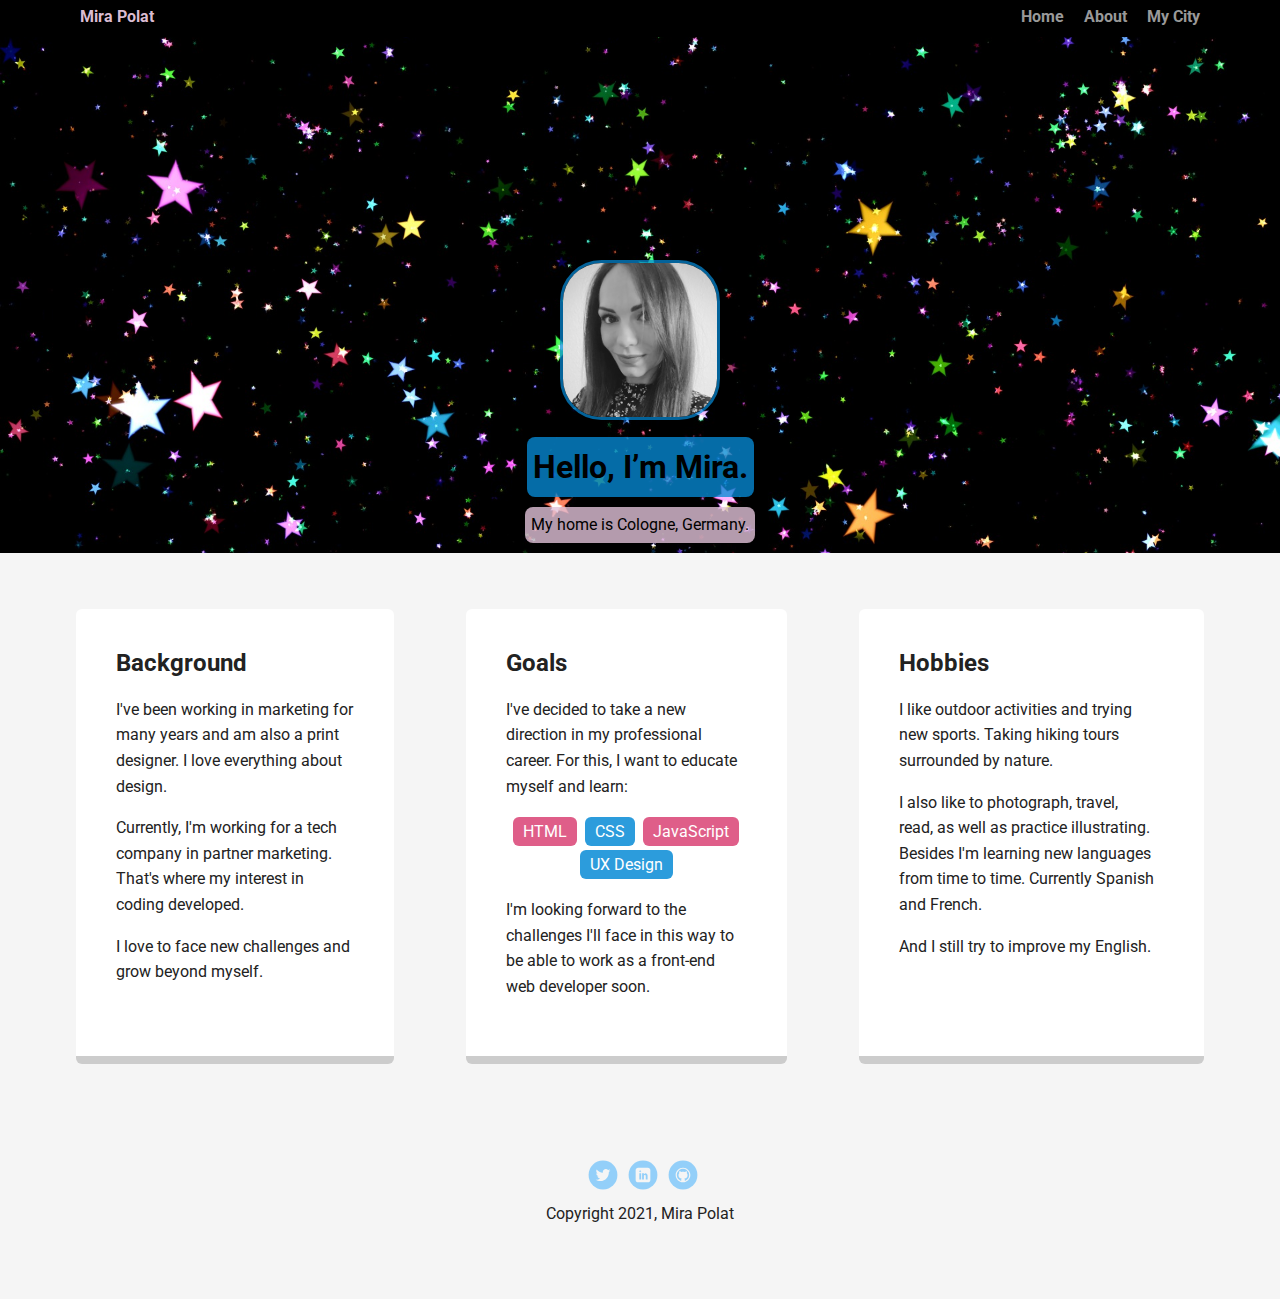
<file: index.html>
<!doctype html>
<html lang="en">
    <head>
        <meta charset="utf-8">
        <title>Mira Polat's Profile</title>
        <meta name="viewport" content="width=device-width, initial-scale=1.0">
        <link rel="stylesheet" href="styles.css">
        <link href="https://fonts.googleapis.com/css?family=Muli%7CRoboto:400,300,500,700,900" rel="stylesheet">
    </head>

<body>
    <nav class="main-nav">
      <ul class="nav">
        <li class="name">Mira Polat</li>
        <li><a href="index.html">Home</a></li>
        <li><a href="experience.html">About</a></li>
          <li><a href="city.html">My City</a></li>
      </ul>
    </nav>

<header>
    <img src="images/MiraP.jpg" alt="Picture of Mira" class="profile-image">
    <h1 class="tag name">Hello, I’m Mira.</h1>
    <p class="tag location">My home is Cologne, Germany.</p>
</header>

  <main class="flex">
      <article class="card">
          <h2>Background</h2>
          <p>I've been working in marketing for many years and am also a print designer. I love everything about design.</p>
          <p>Currently, I'm working for a tech company in partner marketing. That's where my interest in coding developed.</p> 
          <p>I love to face new challenges and grow beyond myself.</p>
      </article> 

      <article class="card">
          <h2>Goals</h2>
          <p>I've decided to take a new direction in my professional career. For this, I want to educate myself and learn:</p>
            <ul class="skills">
              <li>HTML</li>
              <li>CSS</li>
              <li>JavaScript</li>
              <li>UX Design</li>
            </ul>
          <p>I'm looking forward to the challenges I'll face in this way to be able to work as a front-end web developer soon.</p>
      </article> 

      <article class="card">
          <h2>Hobbies</h2>
          <p>I like outdoor activities and trying new sports. Taking hiking tours surrounded by nature.</p>
          <p>I also like to photograph, travel, <br>read, as well as practice illustrating. Besides I'm learning new languages from time to time. Currently Spanish and French.</p>
          <p>And I still try to improve my English.</p>
      </article>
  </main>
  
<footer>
    <ul>
      <li><a href="https://twitter.com/miraplt" target="_blank" class="social twitter">Twitter</a></li>
      <li><a href="https://www.linkedin.com/in/mira-polat-baa8241aa/" target="_blank" class="social linkedin">LinkedIn</a></li>
      <li><a href="https://github.com/miracologne" target="_blank" class="social github">Github</a></li>
    </ul>
    <p class="copyright">Copyright 2021, Mira Polat</p>
</footer>
</body>
</html>
</file>
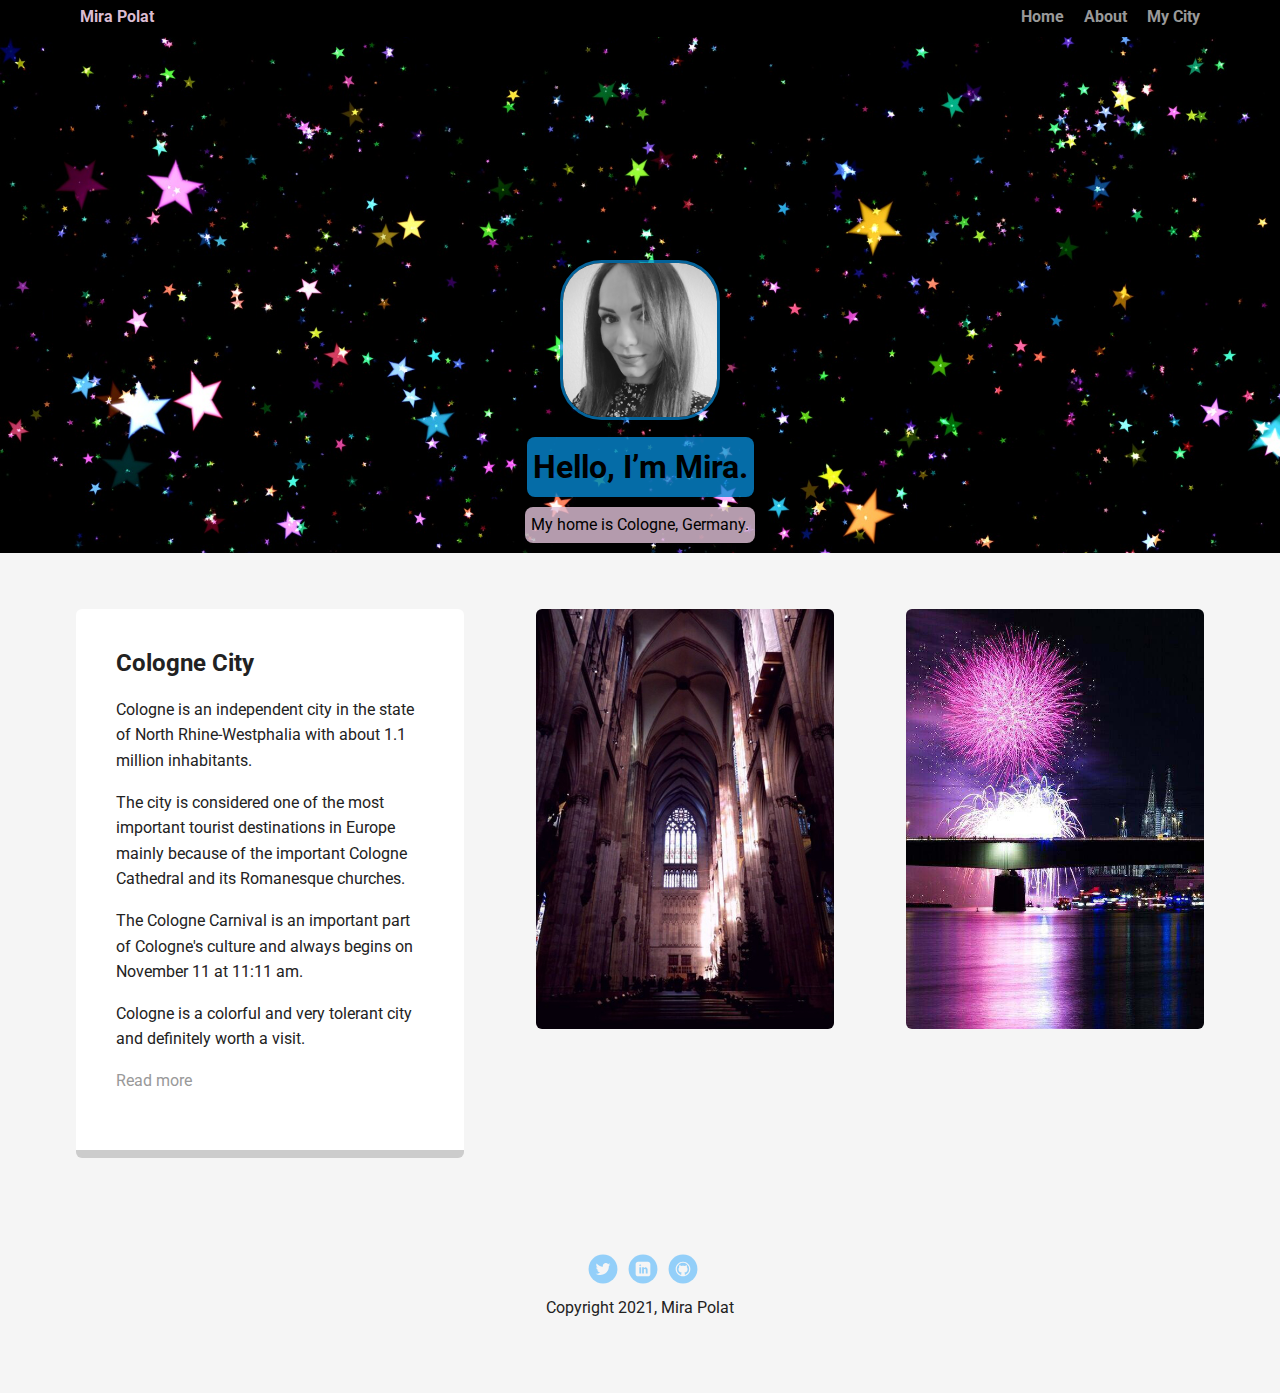
<file: city.html>
<!doctype html>
<html lang="en">
    <head>
        <meta charset="utf-8">
        <title>Mira Polat's Profile</title>
        <meta name="viewport" content="width=device-width, initial-scale=1.0">
        <link rel="stylesheet" href="styles.css">
        <link href="https://fonts.googleapis.com/css?family=Muli%7CRoboto:400,300,500,700,900" rel="stylesheet">
    </head>

    <body>
        <nav class="main-nav">
            <ul class="nav">
                <li class="name">Mira Polat</li>
                <li><a href="index.html">Home</a></li>
                <li><a href="experience.html">About</a></li>
                <li><a href="#">My City</a></li>
            </ul>
        </nav>


    <header>
        <img src="images/MiraP.jpg" alt="Picture of Mira" class="profile-image">
        <h1 class="tag name">Hello, I’m Mira.</h1>
        <p class="tag location">My home is Cologne, Germany.</p>
    </header>

    <main class="flex">
        <article class="card">
            <h2>Cologne City</h2>
            <p>Cologne is an independent city in the state of North Rhine-Westphalia with about 1.1 million inhabitants.</p>
            <p>The city is considered one of the most important tourist destinations in Europe mainly because of the important Cologne Cathedral and its Romanesque churches.</p>
            <p>The Cologne Carnival is an important part of Cologne's culture and always begins on November 11 at 11:11 am.</p>
            <p>Cologne is a colorful and very tolerant city and definitely worth a visit.</p>
            <p><a href="https://www.cologne-tourism.com/" target="_blank">Read more</a></p>
        </article> 
        
            <img src="images/c_cathedral.jpeg" alt="Picture of Cologne" class="city-image">
            <img src="images/purplecologne.jpg" alt="Picture of Cologne" class="city-image">
    </main>

    <footer>
      <ul>
        <li><a href="https://twitter.com/miraplt" target="_blank" class="social twitter">Twitter</a></li>
        <li><a href="https://www.linkedin.com/in/mira-polat-baa8241aa/" target="_blank" class="social linkedin">LinkedIn</a></li>
        <li><a href="https://github.com/miracologne" target="_blank" class="social github">Github</a></li>
        </ul>
      <p class="copyright">Copyright 2021, Mira Polat</p>
    </footer>
    </body>
  </html>
</file>
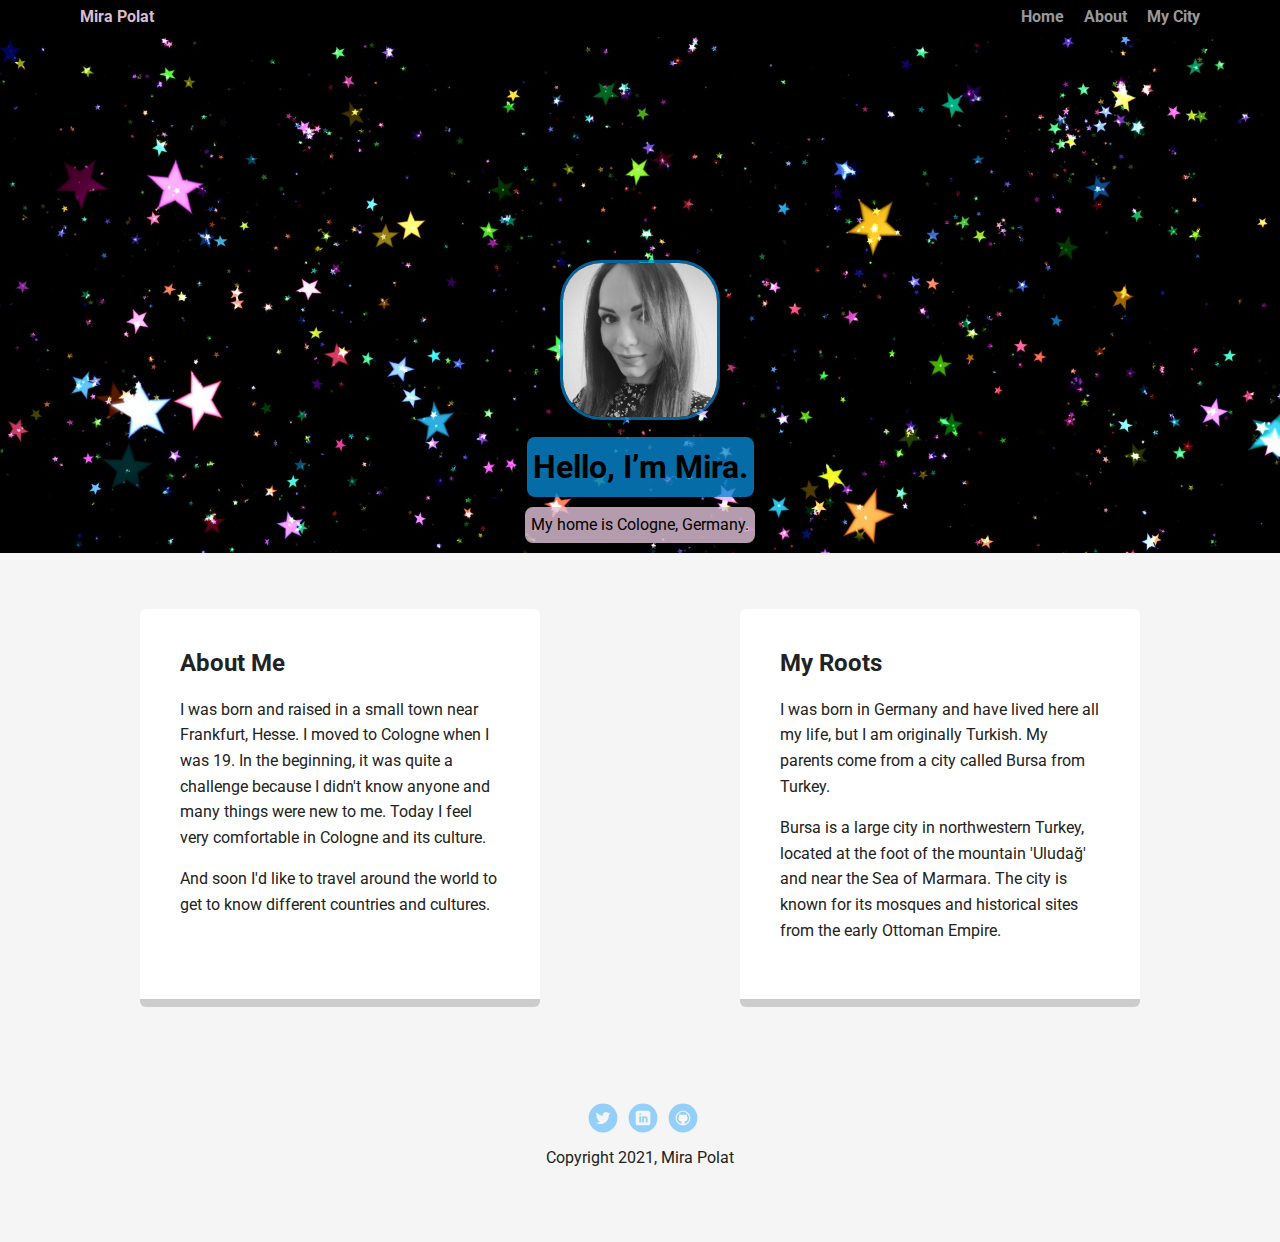
<file: experience.html>
<!doctype html>
<html lang="en">
    <head>
        <meta charset="utf-8">
        <title>Mira Polat's Profile</title>
        <meta name="viewport" content="width=device-width, initial-scale=1.0">
        <link rel="stylesheet" href="styles.css">
        <link href="https://fonts.googleapis.com/css?family=Muli%7CRoboto:400,300,500,700,900" rel="stylesheet">
    </head>

    <body>
        <nav class="main-nav">
            <ul class="nav">
            <li class="name">Mira Polat</li>
            <li><a href="index.html">Home</a></li>
            <li><a href="experience.html">About</a></li>
            <li><a href="city.html">My City</a></li>
            </ul>
        </nav>

    <header>
        <img src="images/MiraP.jpg" alt="Picture of Mira" class="profile-image">
        <h1 class="tag name">Hello, I’m Mira.</h1>
        <p class="tag location">My home is Cologne, Germany.</p>
    </header>

    <main class="flex">
        <article class="card">
            <h2>About Me</h2>
            <p>I was born and raised in a small town near Frankfurt, Hesse. I moved to Cologne when I was 19. 
                In the beginning, it was quite a challenge because I didn't know anyone and many things were new to me. Today I feel very comfortable in Cologne and its culture.</p>
            <p>And soon I'd like to travel around the world to get to know different countries and cultures. </p>
        </article> 

        <article class="card">
            <h2>My Roots</h2>
            <p>I was born in Germany and have lived here all my life, but I am originally Turkish. My parents come from a city called Bursa from Turkey.</p>
            <p>Bursa is a large city in northwestern Turkey, located at the foot of the mountain 'Uludağ' and near the Sea of Marmara. The city is known for its mosques and historical sites from the early Ottoman Empire.</p>
        </article>
    </main>

    <footer>
        <ul>
            <li><a href="https://twitter.com/miraplt" target="_blank" class="social twitter">Twitter</a></li>
            <li><a href="https://www.linkedin.com/in/mira-polat-baa8241aa/" target="_blank" class="social linkedin">LinkedIn</a></li>
            <li><a href="https://github.com/miracologne" target="_blank" class="social github">Github</a></li>
        </ul>
        <p class="copyright">Copyright 2021, Mira Polat</p>
    </footer>
    </body>
</html>
</file>
<file: styles.css>
/* Global Layout Set-up */
* { 
  box-sizing: border-box;
}
  
body {
  margin: 0;
  padding: 0;
  text-align: center;
  font-family: 'Roboto', sans-serif;
  color: #222;
  background: rgb(245, 245, 245);
}
/* Link Styles */

a {
  text-decoration: none;
  color: #999;
}
a:hover {
  color: #9a8ccf;
}

/* Section Styles */

.main-nav {
  width: 100%;
  background: black;
  min-height: 30px;
  padding: 1.5px;
  position: fixed;
  text-align: center;
}
.nav {
  display: flex;
  justify-content: space-around;
  font-weight: 700;
  list-style-type: none;
  margin: 0 auto;
  padding: 0;
}

.nav .name {
    display: block;
    margin-right: auto;
    color:rgba(226, 195, 217, 0.979);
}
.nav li {
  padding: 5px 10px 10px 10px;
}
.nav a {
  transition: all .5s;
}
.nav a:hover {
  color: rgba(226, 195, 217, 0.979)
}

header {
  text-align: center;
  background: url('images/stars.jpg') no-repeat top center ;
  background-size: cover;
  overflow: hidden;
  padding-top: 200px;
}

header {
  line-height: 1.5;
}
header .profile-image {
  margin-top: 60px;
  width: 160px;
  height: 160px;
  border-radius: 26%;
  border: 3px solid rgba(6, 138, 214, 0.719);
  transition: all .5s;
}

header .profile-image:hover {
  transform: scale(1.2) rotate(10deg);
}
.tag {
  background-color:rgba(6, 138, 214, 0.781);
  color: black;
  padding: 6px;
  border-radius: 8px;
  display: table;
  margin: 10px auto;
} 
.location {
  background-color: rgba(226, 195, 217, 0.795);
  color: black;
}

main .city-image {
max-height: 420px;
max-width: 300px;
margin: 36px;
border-radius: 6px;
transition: all .5s;
}

.card {
  margin: 36px;
  padding: 20px 40px 40px;
  max-width: 400px;
  text-align: left;
  background: #fff;
  border-bottom: 8px solid #ccc;
  border-radius: 6px;
  transition: all .5s;
}

.card:hover {
  border-color:rgba(226, 195, 217, 0.979);
}

ul.skills {
  padding: 0;
  text-align: center;
}

.skills li {
  border-radius: 6px;
  display: inline-block;
  background: rgba(6, 138, 214, 0.849);
  color: white;
  padding: 5px 10px;
  margin: 2px;
}

.skills li:nth-child(odd) {
  background: #da4375da;
}

footer {
  width: 100%;
  min-height: 30px;
  padding: 20px 40px 20px;
}

footer .copyright {
  top: -8px;
  font-size: .75em;
}

footer ul {
  list-style-type: none;
  margin: 0;
  padding: 0;
}

footer ul li {
  display: inline-block;
}

a.social {
  display: inline-block;
  text-indent: -9999px;
  margin-left: 5px;
  width: 30px;
  height: 30px;
  background-size: 30px 30px;
  opacity: .4;
  transition: all .5s;
}
a.twitter {
  background-image: url(images/twitter.svg);
}
a.linkedin {
  background-image: url(images/linkedin.svg);
}
a.github {
  background-image: url(images/github.svg);
}
a.social:hover {
  opacity: 1;
}
.clearfix {
  clear: both;
}

/* Styles for larger screens */
@media screen and (min-width: 720px) {
  
  .flex {
      display: -ms-flexbox;      /* TWEENER - IE 10 */
      display: flex; 
      max-width: 1200px;
      -ms-flex-pack: distribute;
      justify-content: space-around;
      margin: 0 auto;
  }

  header {
    min-height: 470px;
  }

  .nav {
    max-width: 1200px;
    padding: 0 30px;
  }


  main {
    padding-top: 20px;
  }

  main p {
    line-height: 1.6em;
  }

  footer {
    font-size: 1.3em;
    max-width: 1200px;
    margin: 40px auto;
  }

}
</file>
